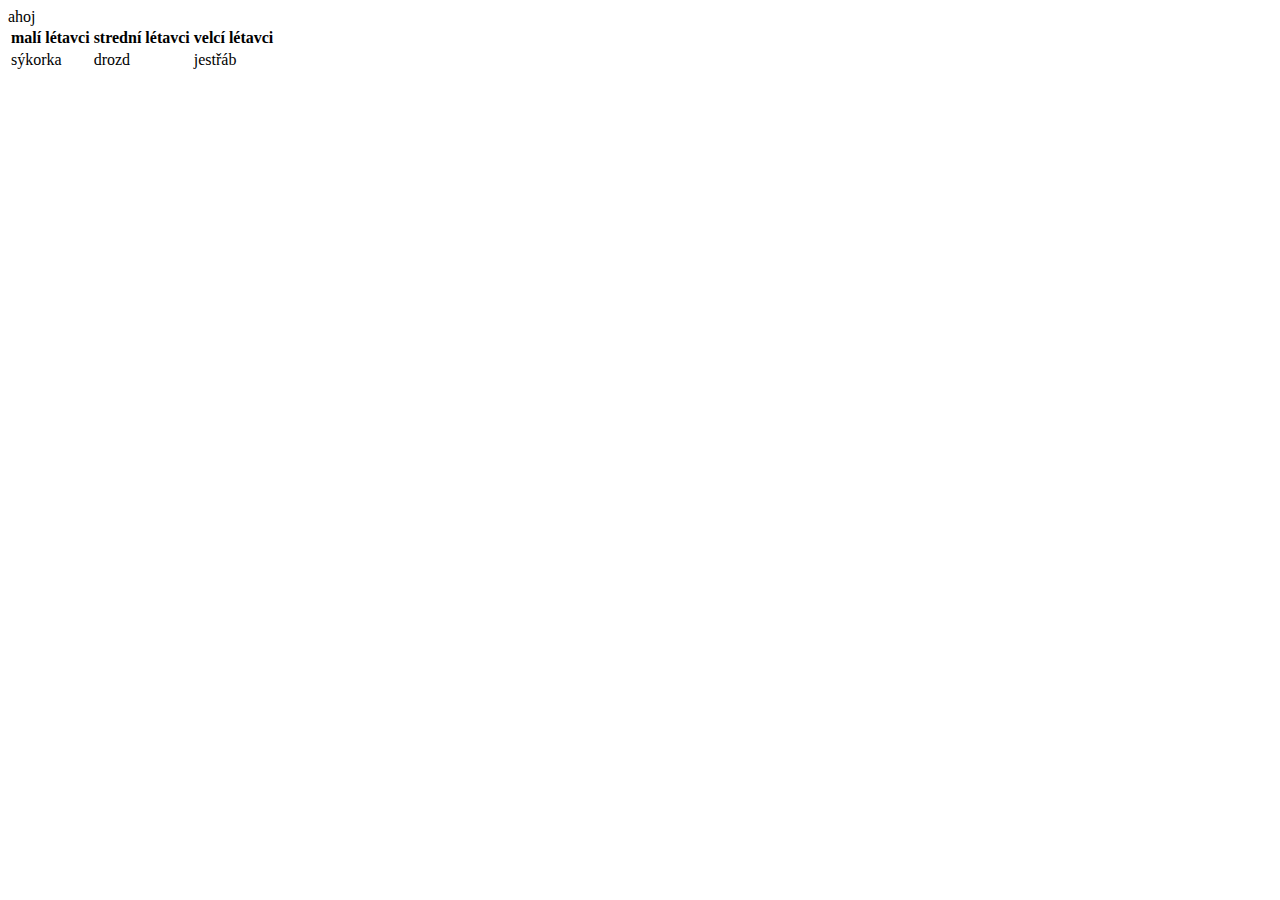
<file: index.html>
<!DOCTYPE html>
<html>
    <head>
<title>Orlí týdeník</title>
    </head>
   <body style="background-image: url('https://www.originaltravel.co.uk/travel-blog/ShowPhoto/4246/0')">
ahoj
<table>
    <tr>
        <th>malí létavci</th>
        <th>strední létavci</th>
        <th>velcí létavci</th>
    </tr>
    <tr>
        <td>sýkorka</td>
        <td>drozd</td>
        <td>jestřáb</td>
    </tr>
</table>
   </body>     
<html>
</file>
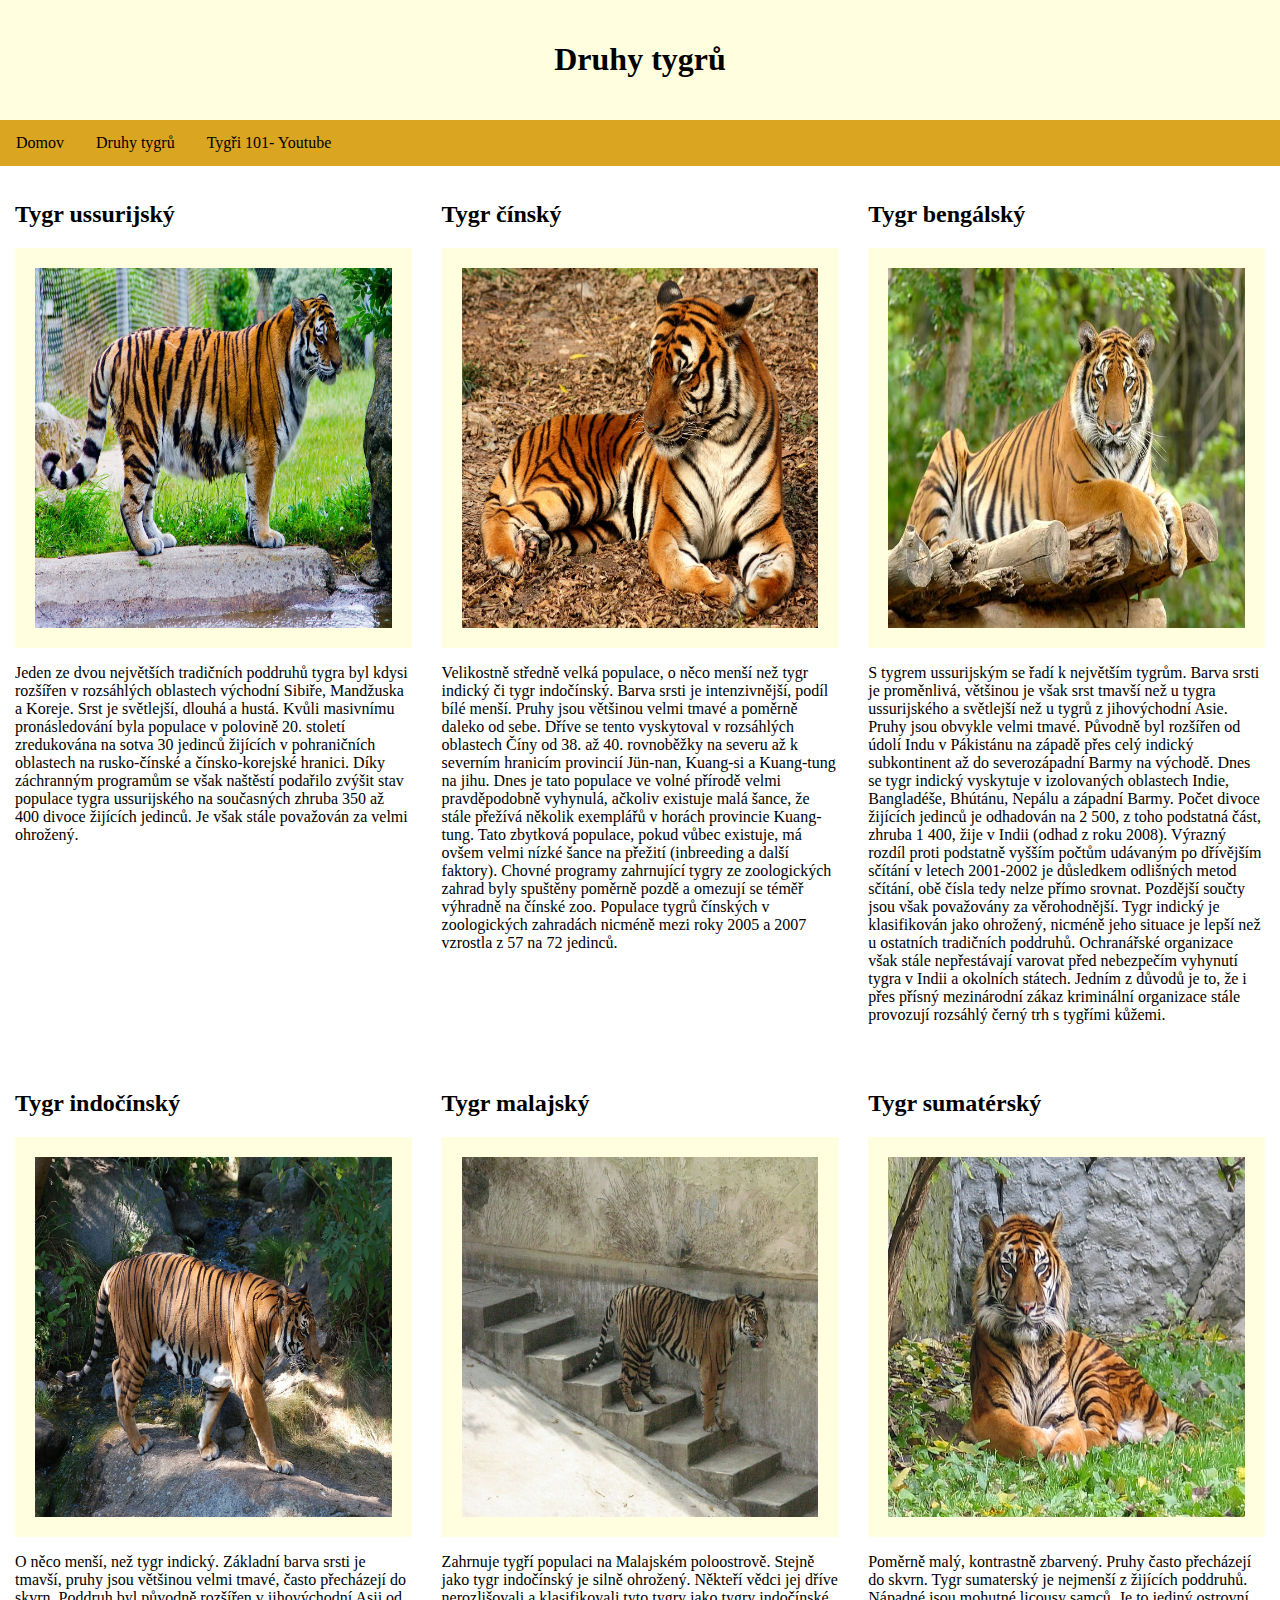
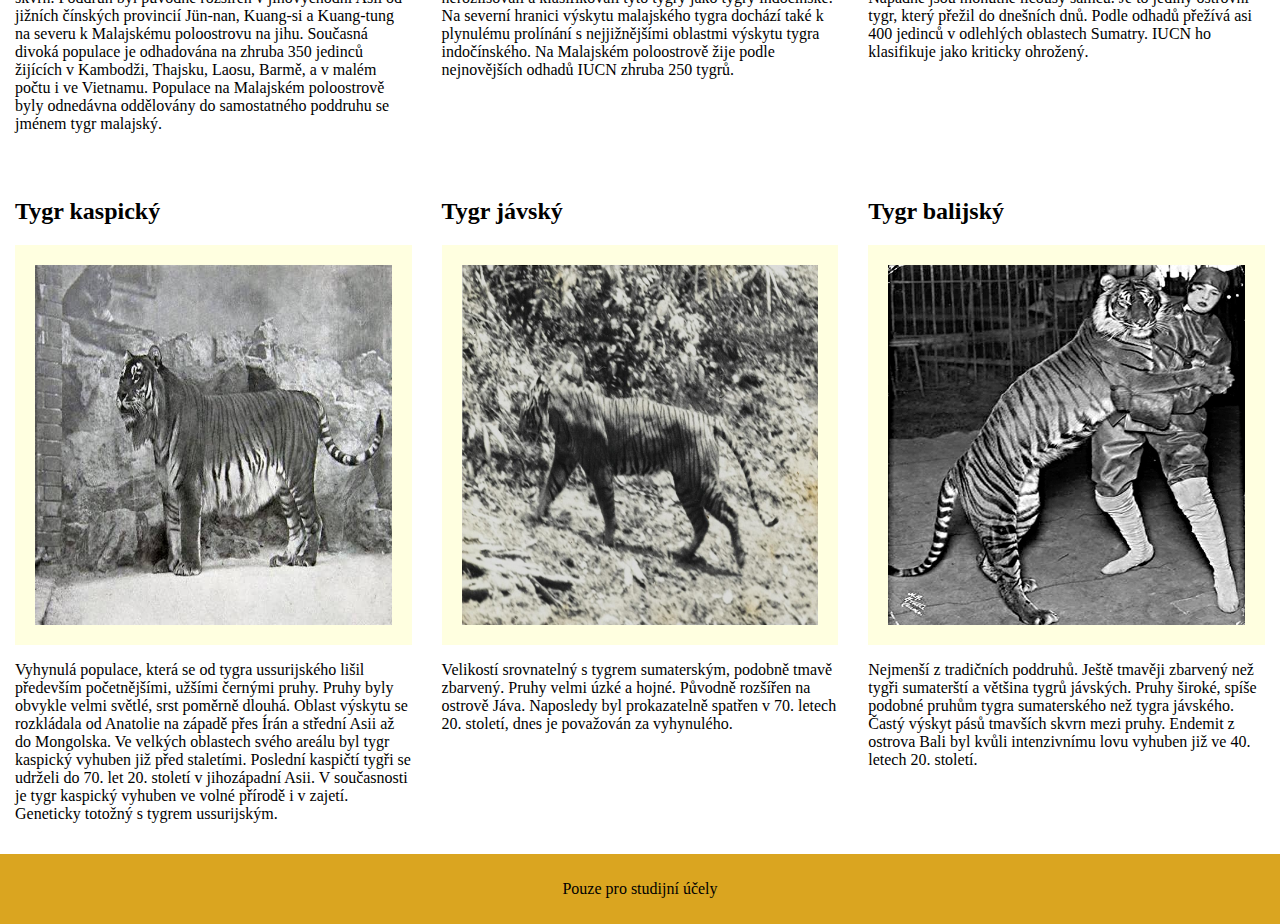
<file: tygridruhy.html>
<!DOCTYPE html>
<html lang="en">
<head>
<title>Druhy tygrů</title>
<link rel="shortcut icon" href="https://static.vecteezy.com/system/resources/previews/026/792/640/non_2x/simple-logo-of-tiger-head-ai-generative-free-png.png" type="image/x-icon">
<meta charset="utf-8">
<meta name="viewport" content="width=device-width, initial-scale=1">
<style>
* {
  box-sizing: border-box;
}

body {
  margin: 0;
}

/* Style the header */
.header {
  background-color: lightyellow;
  padding: 20px;
  text-align: center;
}

.footer {
  background-color: goldenrod;
  text-align: center;
  padding: 10px;
}


/* Style the top navigation bar */
.topnav {
  overflow: hidden;
  background-color: goldenrod;
}

/* Style the topnav links */
.topnav a {
  float: left;
  display: block;
  color: black;
  text-align: center;
  padding: 14px 16px;
  text-decoration: none;
}

/* Change color on hover */
.topnav a:hover {
  background-color: gold;
  color: black;
}

/* Create three equal columns that floats next to each other */
.column {
  float: left;
  width: 33.33%;
  padding: 15px;
}

/* Clear floats after the columns */
.row::after {
  content: "";
  display: table;
  clear: both;
}

/* Responsive layout - makes the three columns stack on top of each other instead of next to each other */
@media screen and (max-width:600px) {
  .column {
    width: 100%;
  }
}

.imgborder {
    background-color: lightyellow;
    width: 100%;
    padding: 20px;
    height: 400px;
}

img {
    width: 100%;
    height: 100%;
}
* {
    box-sizing: border-box;
    scroll-behavior: smooth;
}

</style>
</head>
<body>

<div class="header">
  <h1>Druhy tygrů</h1>
</div>

<div class="topnav">
  <a href="https://margotka12.github.io/Orli-tornado/zviratka.html">Domov</a>
  <a href="https://margotka12.github.io/Orli-tornado/tygridruhy.html">Druhy tygrů</a>
  <a href="https://margotka12.github.io/Orli-tornado/tygrivideo.html">Tygři 101- Youtube</a>
</div>


<div class="row">
  <div class="column">
    <h2>Tygr ussurijský</h2>
    <div class="imgborder">
      <img src="tygr ussurijsky.jpg"/>
    </div>
    <p>Jeden ze dvou největších tradičních poddruhů tygra byl kdysi rozšířen v rozsáhlých oblastech východní Sibiře, Mandžuska a Koreje. Srst je světlejší, dlouhá a hustá. Kvůli masivnímu pronásledování byla populace v polovině 20. století zredukována na sotva 30 jedinců žijících v pohraničních oblastech na rusko-čínské a čínsko-korejské hranici. Díky záchranným programům se však naštěstí podařilo zvýšit stav populace tygra ussurijského na současných zhruba 350 až 400 divoce žijících jedinců. Je však stále považován za velmi ohrožený.</p>
  </div>
  
  <div class="column">
    <h2>Tygr čínský</h2>
    <div class="imgborder">
      <img src="tygr cinsky.JPG"/>
    </div>
    <p>Velikostně středně velká populace, o něco menší než tygr indický či tygr indočínský. Barva srsti je intenzivnější, podíl bílé menší. Pruhy jsou většinou velmi tmavé a poměrně daleko od sebe. Dříve se tento vyskytoval v rozsáhlých oblastech Číny od 38. až 40. rovnoběžky na severu až k severním hranicím provincií Jün-nan, Kuang-si a Kuang-tung na jihu. Dnes je tato populace ve volné přírodě velmi pravděpodobně vyhynulá, ačkoliv existuje malá šance, že stále přežívá několik exemplářů v horách provincie Kuang-tung. Tato zbytková populace, pokud vůbec existuje, má ovšem velmi nízké šance na přežití (inbreeding a další faktory). Chovné programy zahrnující tygry ze zoologických zahrad byly spuštěny poměrně pozdě a omezují se téměř výhradně na čínské zoo. Populace tygrů čínských v zoologických zahradách nicméně mezi roky 2005 a 2007 vzrostla z 57 na 72 jedinců.     </p>
  </div>
  
  <div class="column">
    <h2>Tygr bengálský</h2>
    <div class="imgborder">
      <img src="Bengal tiger img.jpg"/>
    </div>
    <p>S tygrem ussurijským se řadí k největším tygrům. Barva srsti je proměnlivá, většinou je však srst tmavší než u tygra ussurijského a světlejší než u tygrů z jihovýchodní Asie. Pruhy jsou obvykle velmi tmavé. Původně byl rozšířen od údolí Indu v Pákistánu na západě přes celý indický subkontinent až do severozápadní Barmy na východě. Dnes se tygr indický vyskytuje v izolovaných oblastech Indie, Bangladéše, Bhútánu, Nepálu a západní Barmy. Počet divoce žijících jedinců je odhadován na 2 500, z toho podstatná část, zhruba 1 400, žije v Indii (odhad z roku 2008). Výrazný rozdíl proti podstatně vyšším počtům udávaným po dřívějším sčítání v letech 2001-2002 je důsledkem odlišných metod sčítání, obě čísla tedy nelze přímo srovnat. Pozdější součty jsou však považovány za věrohodnější. Tygr indický je klasifikován jako ohrožený, nicméně jeho situace je lepší než u ostatních tradičních poddruhů. Ochranářské organizace však stále nepřestávají varovat před nebezpečím vyhynutí tygra v Indii a okolních státech. Jedním z důvodů je to, že i přes přísný mezinárodní zákaz kriminální organizace stále provozují rozsáhlý černý trh s tygřími kůžemi.</p>
  </div>
</div>

<div class="row">
    <div class="column">
     <h2>Tygr indočínský</h2>
     <div class="imgborder">
        <img src="tygr indocinsky.jpg"/>
    </div>
    <p>O něco menší, než tygr indický. Základní barva srsti je tmavší, pruhy jsou většinou velmi tmavé, často přecházejí do skvrn. Poddruh byl původně rozšířen v jihovýchodní Asii od jižních čínských provincií Jün-nan, Kuang-si a Kuang-tung na severu k Malajskému poloostrovu na jihu. Současná divoká populace je odhadována na zhruba 350 jedinců žijících v Kambodži, Thajsku, Laosu, Barmě, a v malém počtu i ve Vietnamu. Populace na Malajském poloostrově byly odnedávna oddělovány do samostatného poddruhu se jménem tygr malajský.</p>
   </div>

   <div class="column">
     <h2>Tygr malajský</h2>
     <div class="imgborder">
        <img src="tygr malajsky.jpeg"/>
    </div>
   <p>Zahrnuje tygří populaci na Malajském poloostrově. Stejně jako tygr indočínský je silně ohrožený. Někteří vědci jej dříve nerozlišovali a klasifikovali tyto tygry jako tygry indočínské. Na severní hranici výskytu malajského tygra dochází také k plynulému prolínání s nejjižnějšími oblastmi výskytu tygra indočínského. Na Malajském poloostrově žije podle nejnovějších odhadů IUCN zhruba 250 tygrů.</p>
  </div>

   <div class="column">
     <h2>Tygr sumatérský</h2>
     <div class="imgborder">
        <img src="tygr sumaterky.jpg"/>
    </div>
   <p>Poměrně malý, kontrastně zbarvený. Pruhy často přecházejí do skvrn. Tygr sumaterský je nejmenší z žijících poddruhů. Nápadné jsou mohutné licousy samců. Je to jediný ostrovní tygr, který přežil do dnešních dnů. Podle odhadů přežívá asi 400 jedinců v odlehlých oblastech Sumatry. IUCN ho klasifikuje jako kriticky ohrožený.</p>
  </div>
</div>

<div class="row">
    <div class="column">
     <h2>Tygr kaspický</h2>
     <div class="imgborder">
        <img src="tygr kaspicky.jpeg"/>
    </div>
   <p>Vyhynulá populace, která se od tygra ussurijského lišil především početnějšími, užšími černými pruhy. Pruhy byly obvykle velmi světlé, srst poměrně dlouhá. Oblast výskytu se rozkládala od Anatolie na západě přes Írán a střední Asii až do Mongolska. Ve velkých oblastech svého areálu byl tygr kaspický vyhuben již před staletími. Poslední kaspičtí tygři se udrželi do 70. let 20. století v jihozápadní Asii. V současnosti je tygr kaspický vyhuben ve volné přírodě i v zajetí. Geneticky totožný s tygrem ussurijským.</p>
  </div>

   <div class="column">
     <h2>Tygr jávský</h2>
     <div class="imgborder">
        <img src="tygr javsky.jpg"/>
    </div>
   <p>Velikostí srovnatelný s tygrem sumaterským, podobně tmavě zbarvený. Pruhy velmi úzké a hojné. Původně rozšířen na ostrově Jáva. Naposledy byl prokazatelně spatřen v 70. letech 20. století, dnes je považován za vyhynulého.</p>
  </div>

   <div class="column">
     <h2>Tygr balijský</h2>
     <div class="imgborder">
        <img src="tygr balijsky.jpg"/>
    </div>
   <p>Nejmenší z tradičních poddruhů. Ještě tmavěji zbarvený než tygři sumaterští a většina tygrů jávských. Pruhy široké, spíše podobné pruhům tygra sumaterského než tygra jávského. Častý výskyt pásů tmavších skvrn mezi pruhy. Endemit z ostrova Bali byl kvůli intenzivnímu lovu vyhuben již ve 40. letech 20. století.</p>
  </div>
</div>

  

<div class="footer">
    <p>Pouze pro studijní účely</p>
  </div>
  
</body>
</html>
</file>
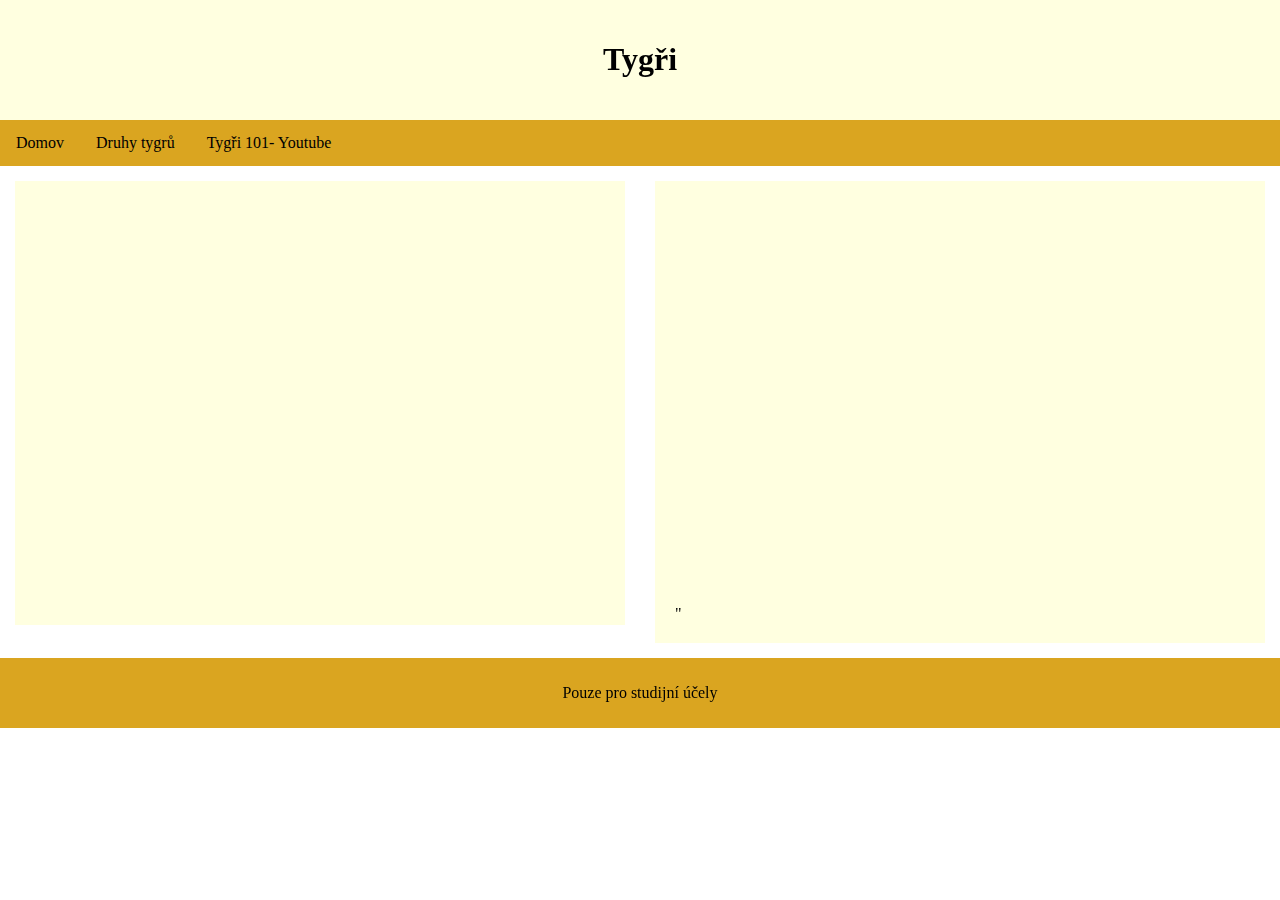
<file: tygrivideo.html>
<!DOCTYPE html>
<html lang="en">
<head>
<title>Tygři video-NatGeo</title>
<link rel="shortcut icon" href="https://static.vecteezy.com/system/resources/previews/026/792/640/non_2x/simple-logo-of-tiger-head-ai-generative-free-png.png" type="image/x-icon">
<meta charset="utf-8">
<meta name="viewport" content="width=device-width, initial-scale=1">
<style>
* {
  box-sizing: border-box;
}

body {
  margin: 0;
}

/* Style the header */
.header {
  background-color: lightyellow;
  padding: 20px;
  text-align: center;
}

.footer {
  background-color: goldenrod;
  text-align: center;
  padding: 10px;
}

/* Style the top navigation bar */
.topnav {
  overflow: hidden;
  background-color: goldenrod;
}

/* Style the topnav links */
.topnav a {
  float: left;
  display: block;
  color: black;
  text-align: center;
  padding: 14px 16px;
  text-decoration: none;
}

/* Change color on hover */
.topnav a:hover {
  background-color: gold;
  color: black;
}

/* Create two equal columns that floats next to each other */
.column {
  float: left;
  width: 50%;
  padding: 15px;
}

/* Clear floats after the columns */
.row::after {
  content: "";
  display: table;
  clear: both;
}

/* Responsive layout - makes the two columns stack on top of each other instead of next to each other */
@media screen and (max-width:600px) {
  .column {
    width: 100%;
  }
}

.imgborder {
    background-color: lightyellow;
    width: 100%;
    padding: 20px;
    height: auto; /* Changed from fixed height to auto */;
}

iframe {
  width: 100%;
  height: 400px; /* Fixed height for the iframe */
}

* {
    box-sizing: border-box;
    scroll-behavior: smooth;
}


</style>
</head>
<body>

<div class="header">
  <h1>Tygři</h1>
</div>

<div class="topnav">
  <a href="https://margotka12.github.io/Orli-tornado/zviratka.html">Domov</a>
  <a href="https://margotka12.github.io/Orli-tornado/tygridruhy.html">Druhy tygrů</a>
  <a href="#">Tygři 101- Youtube</a>
</div>


<div class="row">
<div class="column">
    <div class="imgborder">
        <iframe src="https://www.youtube.com/embed/FK3dav4bA4s?si=88Rd6_m7ietyjT0E" title="YouTube video player" frameborder="0" allow="accelerometer; autoplay; clipboard-write; encrypted-media; gyroscope; picture-in-picture; web-share" referrerpolicy="strict-origin-when-cross-origin" allowfullscreen></iframe>
    </div>
</div>

<div class="row">
 <div class="column">
      <div class="imgborder">
          <iframe src="https://www.youtube.com/embed/NWzJMfuZvyw?si=9FZJfaqhN46POct8" title="YouTube video player" frameborder="0" allow="accelerometer; autoplay; clipboard-write; encrypted-media; gyroscope; picture-in-picture; web-share" referrerpolicy="strict-origin-when-cross-origin" allowfullscreen></iframe>"
      </div>
</div>

  
</div class="row">
<div class="footer">
  <p>Pouze pro studijní účely</p>
</div>

</body>
</html>
</file>
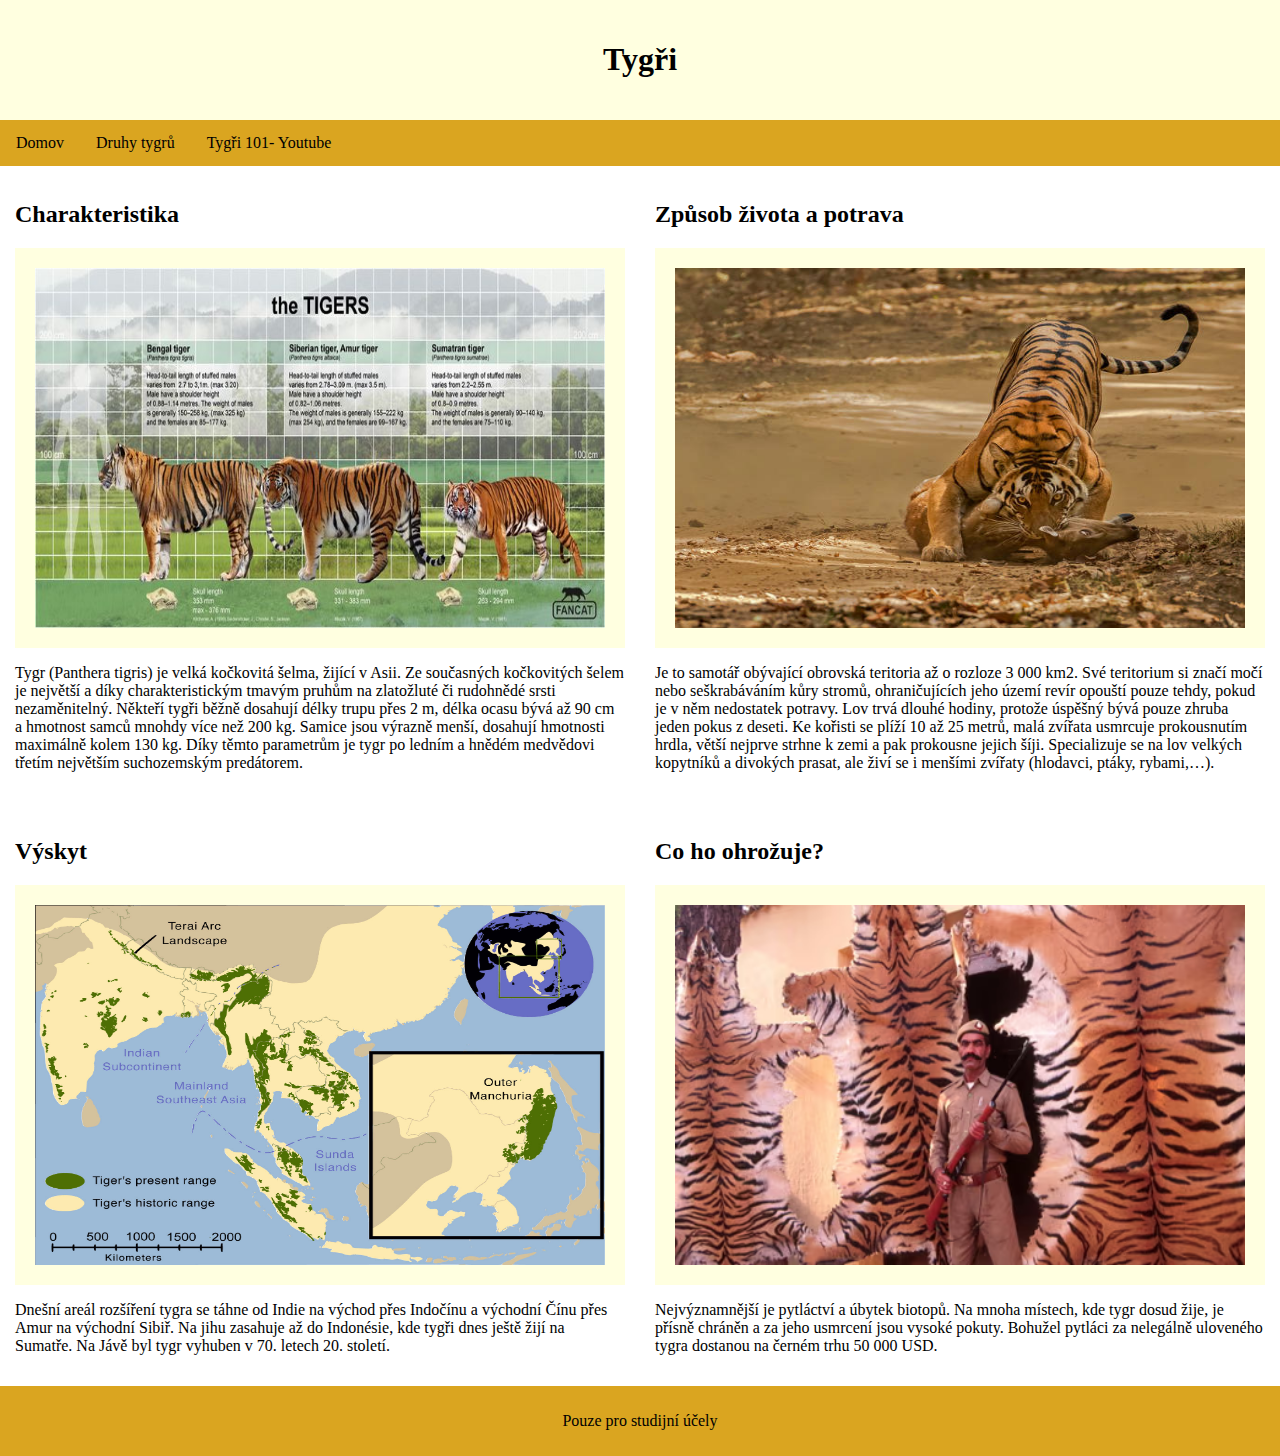
<file: zviratka.html>
<!DOCTYPE html>
<html lang="en">
<head>
<title>Tygři</title>
<link rel="shortcut icon" href="https://static.vecteezy.com/system/resources/previews/026/792/640/non_2x/simple-logo-of-tiger-head-ai-generative-free-png.png" type="image/x-icon">
<meta charset="utf-8">
<meta name="viewport" content="width=device-width, initial-scale=1">
<style>
* {
  box-sizing: border-box;
}

body {
  margin: 0;
}

/* Style the header */
.header {
  background-color: lightyellow;
  padding: 20px;
  text-align: center;
}

.footer {
  background-color: goldenrod;
  text-align: center;
  padding: 10px;
}

/* Style the top navigation bar */
.topnav {
  overflow: hidden;
  background-color: goldenrod;
}

/* Style the topnav links */
.topnav a {
  float: left;
  display: block;
  color: black;
  text-align: center;
  padding: 14px 16px;
  text-decoration: none;
}

/* Change color on hover */
.topnav a:hover {
  background-color: gold;
  color: black;
}

/* Create two equal columns that floats next to each other */
.column {
  float: left;
  width: 50%;
  padding: 15px;
}

/* Clear floats after the columns */
.row::after {
  content: "";
  display: table;
  clear: both;
}

/* Responsive layout - makes the two columns stack on top of each other instead of next to each other */
@media screen and (max-width:600px) {
  .column {
    width: 100%;
  }
}

.imgborder {
    background-color: lightyellow;
    width: 100%;
    padding: 20px;
    height: 400px;
}

img {
    width: 100%;
    height: 100%;
}
* {
    box-sizing: border-box;
    scroll-behavior: smooth;
}


</style>
</head>
<body>

<div class="header">
  <h1>Tygři</h1>
</div>

<div class="topnav">
  <a href="#">Domov</a>
  <a href="https://margotka12.github.io/Orli-tornado/tygridruhy.html">Druhy tygrů</a>
  <a href="https://margotka12.github.io/Orli-tornado/tygrivideo.html">Tygři 101- Youtube</a>
</div>


<div class="row">
  <div class="column">
    <h2>Charakteristika</h2>
    <div class="imgborder">
      <img src="the tigers.jpg"/>
    </div>
    <p>Tygr (Panthera tigris) je velká kočkovitá šelma, žijící v Asii. Ze současných kočkovitých šelem je největší a díky charakteristickým tmavým pruhům na zlatožluté či rudohnědé srsti nezaměnitelný. Někteří tygři běžně dosahují délky trupu přes 2 m, délka ocasu bývá až 90 cm a hmotnost samců mnohdy více než 200 kg. Samice jsou výrazně menší, dosahují hmotnosti maximálně kolem 130 kg. Díky těmto parametrům je tygr po ledním a hnědém medvědovi třetím největším suchozemským predátorem.</p>
  </div>
  
  <div class="column">
    <h2>Způsob života a potrava</h2>
    <div class="imgborder">
      <img src="tiger hunting.jpg"/>
    </div>
    <p>Je to samotář obývající obrovská teritoria až o rozloze 3 000 km2. Své teritorium si značí močí nebo seškrabáváním kůry stromů, ohraničujících jeho území
      revír opouští pouze tehdy, pokud je v něm nedostatek potravy.

      Lov trvá dlouhé hodiny, protože úspěšný bývá pouze zhruba jeden pokus z deseti. Ke kořisti se plíží 10 až 25 metrů, malá zvířata usmrcuje prokousnutím hrdla, větší nejprve strhne k zemi a pak prokousne jejich šíji.
      Specializuje se na lov velkých kopytníků a divokých prasat, ale živí se i menšími zvířaty (hlodavci, ptáky, rybami,…).</p>
  </div>
</div>

<div class="row">
  <div class="column">
    <h2>Výskyt</h2>
    <div class="imgborder">
      <img src="Tiger_map.jpg"/>
    </div>
    <p>Dnešní areál rozšíření tygra se táhne od Indie na východ přes Indočínu a východní Čínu přes Amur na východní Sibiř. Na jihu zasahuje až do Indonésie, kde tygři dnes ještě žijí na Sumatře. Na Jávě byl tygr vyhuben v 70. letech 20. století.</p>
  </div>

  <div class="column">
    <h2>Co ho ohrožuje?</h2>
    <div class="imgborder">
      <img src="tiger poaching.avif"/>
    </div>
    <p>Nejvýznamnější je pytláctví a úbytek biotopů. Na mnoha místech, kde tygr dosud žije, je přísně chráněn a za jeho usmrcení jsou vysoké pokuty. Bohužel pytláci za nelegálně uloveného tygra dostanou na černém trhu 50 000 USD.</p>
   </div>
</div>

<div class="footer">
  <p>Pouze pro studijní účely</p>
</div>

</body>
</html>
</file>
